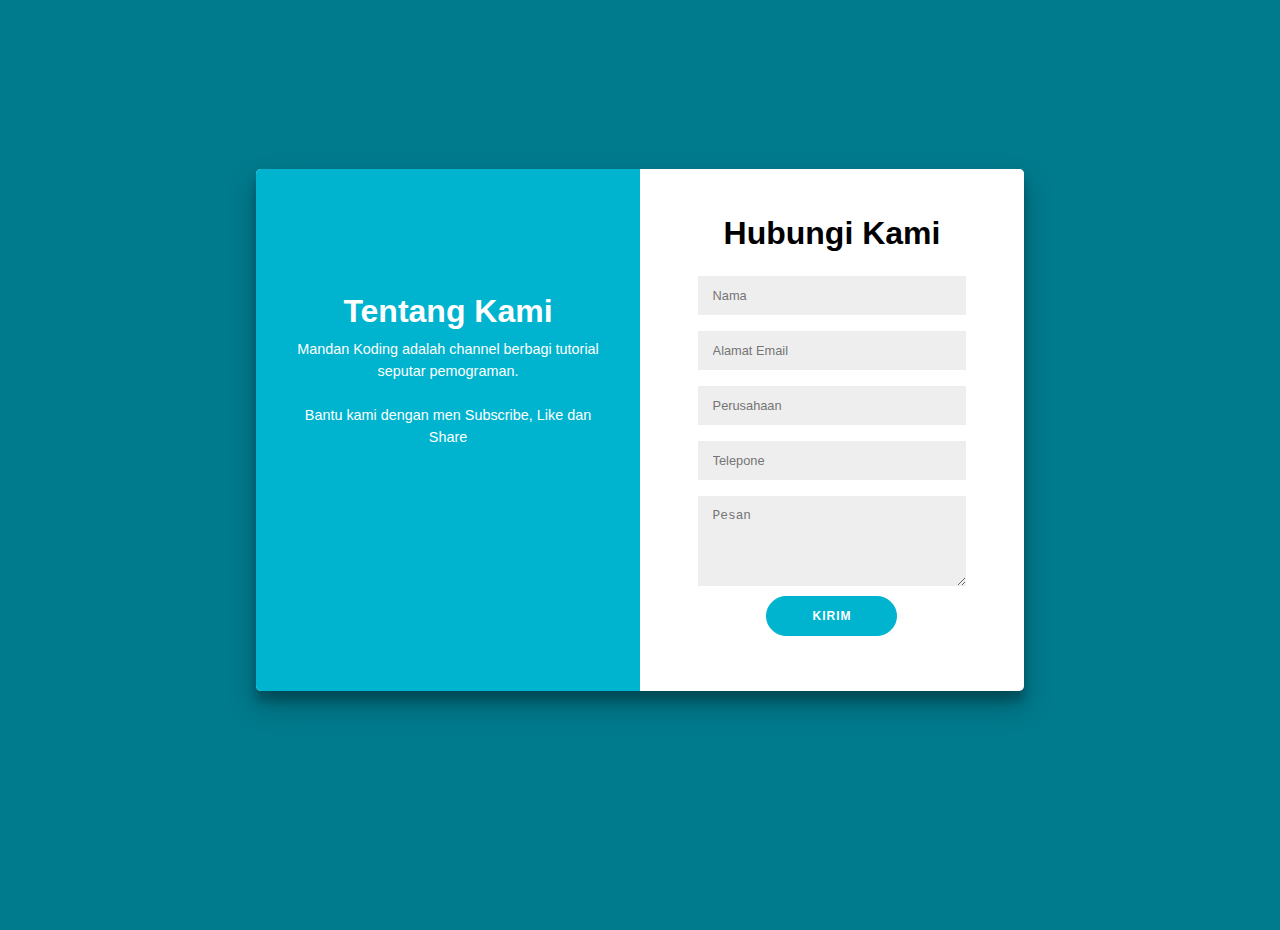
<file: contact.html>
<!DOCTYPE html>
<html lang="en">

<head>
    <meta charset="UTF-8">
    <meta http-equiv="X-UA-Compatible" content="IE=edge">
    <meta name="viewport" content="width=device-width, initial-scale=1.0">
    <title>Contact Form</title>
    <link rel="stylesheet" href="contactus.css">
</head>

<body>
    <div class="container">

        <div class="card-container">
            <div class="left">
                <div class="left-container">
                    <h2>Tentang Kami</h2>
                    <p>Mandan Koding adalah channel berbagi tutorial seputar pemograman.</p>
                    <br>
                    <p>Bantu kami dengan men Subscribe, Like dan Share</p>
                </div>
            </div>
            <div class="right">
                <div class="right-container">
                    <form action="">
                        <h2 class="lg-view">Hubungi Kami</h2>
                        <h2 class="sm-view">Hubungi Kami</h2>
                        <input type="text" placeholder="Nama">
                        <input type="email" placeholder="Alamat Email">
                        <input type="text" placeholder="Perusahaan" autocomplete="off">
                        <input type="phone" placeholder="Telepone" autocomplete="off">
                        <textarea rows="10" placeholder="Pesan"></textarea>
                        <button>Kirim</button>
                    </form>
                </div>
            </div>
        </div>

    </div>
</body>

</html>
</file>
<file: contactus.css>
* {
    box-sizing: border-box;
    margin: 0;
}

body {
    background: #007a8d;
    display: flex;
    justify-content: center;
    align-items: center;
    flex-direction: column;
    font-family: "Montserrat", sans-serif;
    font-size: 10px;
    height: 100vh;
    margin: -20px 0 50px;
    padding: 10px;
}

.container {
    background-color: #ffffff;
    border-radius: 5px;
    box-shadow: 0 14px 28px rgba(0, 0, 0, 0.25), 0 10px 10px rgba(0, 0, 0, 0.22);
    position: relative;
    overflow: hidden;
    width: 768px;
    max-width: 100%;
    min-height: 522px;
    min-width: 370px;
}

.card-container {
    display: flex;
}

.left {
    flex: 1;
    height: 480px;
    background-color: #00b4cf;
}

.right {
    display: flex;
    flex: 1;
    height: 460px;
    background-color: #ffffff;
    justify-content: center;
    align-items: center;
}

.left {
    display: flex;
    flex: 1;
    height: 522px;
    justify-content: center;
    align-items: center;
    color: #ffffff;
}


.left-container {
    height: 50%;
    width: 80%;
    text-align: center;
    line-height: 22px
}

.left p {
    font-size: 0.9rem;
}

h2 {
    font-size: 2rem;
    margin-bottom: 1rem;
}

.right-container {
    width: 70%;
    height: 80%;
    text-align: center;
}

input,
textarea {
    background-color: #eee;
    border: none;
    padding: 12px 15px;
    margin: 8px 0;
    width: 100%;
    font-size: 0.8rem;
}

input:focus,
textarea:focus {
    outline: 1px solid #00b4cf;
}

button {
    border-radius: 20px;
    border: 1px solid #00b4cf;
    background-color: #00b4cf;
    color: #ffffff;
    font-size: 12px;
    font-weight: bold;
    padding: 12px 45px;
    letter-spacing: 1px;
    text-transform: uppercase;
    transition: transform 80ms ease-out;
    cursor: pointer;
}

button:hover {
    opacity: 0.7;
}

textarea {
    height: 90px;
}
/* responsive */

@media only screen and (max-width: 600px){
    .left {
        display: none;
    }

    .lg-view {
        display: none;
    }
}

@media only screen and (min-width: 600px) {
    .sm-view {
        display: none;
    }
}
</file>
